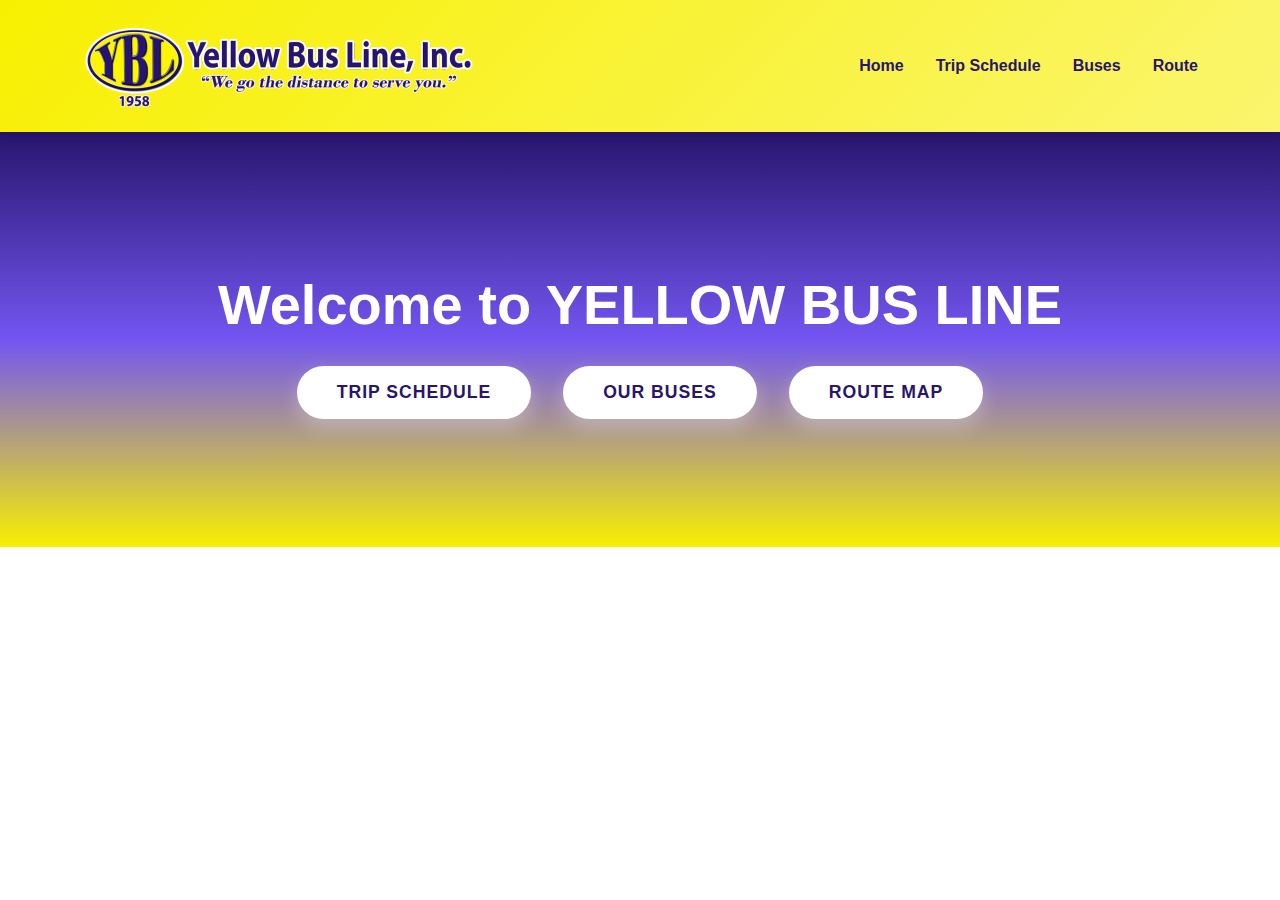
<file: index.html>
<!DOCTYPE html>
<html lang="en">
<head>
  <meta charset="UTF-8">
  <meta name="viewport" content="width=device-width, initial-scale=1.0">
  <title>YELLOW BUS LINE</title>
  <link rel="stylesheet" href="assets/css/style.css">
</head>
<body>
  <!-- Header & Navigation -->
  <header>
    <div class="navbar">
      <div class="logo">
        <img src="assets/img/logo3.png" alt="Yellow Bus Line Logo">
      </div>
      <nav>
        <a href="index.html">Home</a>
        <a href="pages/tripSchedule.html">Trip Schedule</a>
        <a href="#buses">Buses</a>
        <a href="#route">Route</a>
      </nav>
    </div>
  </header>

  <!-- Hero Section -->
  <section class="hero">
    <h1>Welcome to YELLOW BUS LINE</h1>
    <!-- <p>We go the Distance to Serve You</p> -->
    <div class="nav-buttons">
      <button class="nav-btn btn-secondary" id="schedule">TRIP SCHEDULE</button>
      <button class="nav-btn btn-secondary" id="buses">OUR BUSES</button>
      <button class="nav-btn btn-secondary" id="route">ROUTE MAP</button>
    </div>
  </section>

  <script src="assets/js/scheduleBtn.js"></script>
</body>
</html>
</file>
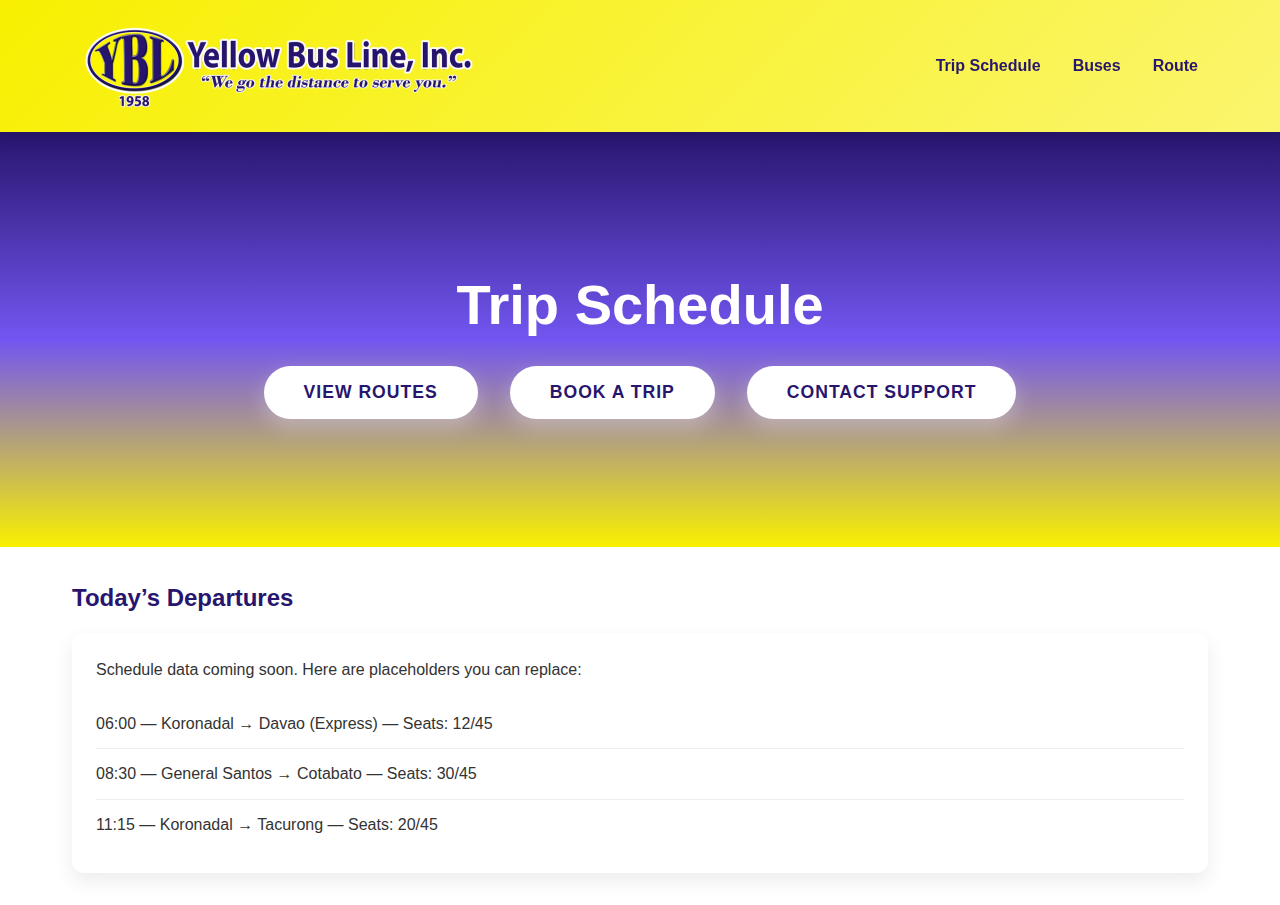
<file: pages/tripSchedule.html>
<!DOCTYPE html>
<html lang="en">
<head>
  <meta charset="UTF-8">
  <meta name="viewport" content="width=device-width, initial-scale=1.0">
  <title>Trip Schedule — YELLOW BUS LINE</title>
  <link rel="stylesheet" href="../assets/css/style.css">
</head>
<body>
  <!-- Header & Navigation -->
  <header>
    <div class="navbar">
      <div class="logo">
        <img src="../assets/img/logo3.png" alt="Yellow Bus Line Logo">
      </div>
      <nav>
        <a href="../index.html#schedule">Trip Schedule</a>
        <a href="../index.html#buses">Buses</a>
        <a href="../index.html#route">Route</a>
      </nav>
    </div>
  </header>

  <!-- Hero Section with same background -->
  <section class="hero">
    <h1>Trip Schedule</h1>
    <div class="nav-buttons">
      <button class="nav-btn btn-secondary">View Routes</button>
      <button class="nav-btn btn-secondary">Book a Trip</button>
      <button class="nav-btn btn-secondary">Contact Support</button>
    </div>
  </section>

  <!-- Schedule Content Placeholder -->
  <section style="max-width: 1200px; margin: 2rem auto; padding: 0 2rem;">
    <h2 style="color:#28156E; margin-bottom: 1rem;">Today’s Departures</h2>
    <div style="background:#fff; border-radius: 12px; box-shadow: 0 8px 20px rgba(0,0,0,0.08); padding: 1.5rem;">
      <p style="color:#333; margin-bottom: 1rem;">Schedule data coming soon. Here are placeholders you can replace:</p>
      <ul style="list-style: none; padding-left: 0;">
        <li style="padding: .75rem 0; border-bottom: 1px solid #eee;">
          06:00 — Koronadal → Davao (Express) — Seats: 12/45
        </li>
        <li style="padding: .75rem 0; border-bottom: 1px solid #eee;">
          08:30 — General Santos → Cotabato — Seats: 30/45
        </li>
        <li style="padding: .75rem 0;">
          11:15 — Koronadal → Tacurong — Seats: 20/45
        </li>
      </ul>
    </div>
  </section>
</body>
</html>
</file>
<file: assets/css/style.css>
* {
    margin: 0;
    padding: 0;
    box-sizing: border-box;
}

body {
    font-family: 'Myriad Pro', 'Segoe UI', Tahoma, Geneva, Verdana, sans-serif;
    line-height: 1.6;
    color: #333;
}

/* Header & Navigation */
header {
    background: linear-gradient(135deg, #F8F000 0%, #faf56e 100%);
    padding: 1rem 0;
    box-shadow: 0 4px 12px rgba(0, 0, 0, 0.1);
    position: sticky;
    top: 0;
    z-index: 100;
}

.navbar {
    display: flex;
    justify-content: space-between;
    align-items: center;
    max-width: 1200px;
    margin: 0 50px;
    padding: 0 2rem;
}

.logo {
    font-size: 1.8rem;
    font-weight: bold;
    color: #333;
    letter-spacing: 1px;
}

.logo img {
    height: auto;
    width: auto;
    display: block;
}

nav {
    display: flex;
    gap: 2rem;
}

nav a {
    text-decoration: none;
    color: #28156E;
    font-weight: 600;
    font-size: 1rem;
    position: relative;
    transition: color 0.3s ease;
}

nav a::after {
    content: '';
    position: absolute;
    bottom: -5px;
    left: 0;
    width: 0;
    height: 3px;
    background: #333;
    transition: width 0.3s ease;
}

nav a:hover::after {
    width: 100%;
}

/* Hero Section */
.hero {
    /* background: linear-gradient; */
    background: linear-gradient(180deg,
            #28156E 0%,
            #7356F1 50%,
            #F8F000 100%);

    color: white;
    padding: 8rem 2rem;
    text-align: center;
    min-height: auto;
    display: flex;
    flex-direction: column;
    justify-content: center;
    align-items: center;
    animation: fadeIn 0.8s ease-in;
}

@keyframes fadeIn {
    from {
        opacity: 0;
        transform: translateY(20px);
    }

    to {
        opacity: 1;
        transform: translateY(0);
    }
}

.hero h1 {
    font-size: 3.5rem;
    margin-bottom: 1rem;
    color: #ffffff;
    animation: slideInDown 0.8s ease-out;
}

@keyframes slideInDown {
    from {
        opacity: 0;
        transform: translateY(-30px);
    }

    to {
        opacity: 1;
        transform: translateY(0);
    }
}

.hero p {
    font-size: 1.5rem;
    margin-bottom: 3rem;
    opacity: 0.9;
    animation: slideInUp 0.8s ease-out 0.2s both;
}

@keyframes slideInUp {
    from {
        opacity: 0;
        transform: translateY(30px);
    }

    to {
        opacity: 1;
        transform: translateY(0);
    }
}

/* Navigation Buttons */
.nav-buttons {
    display: flex;
    gap: 2rem;
    justify-content: center;
    flex-wrap: wrap;
    animation: slideInUp 0.8s ease-out 0.4s both;
}

.nav-btn {
    padding: 1rem 2.5rem;
    font-size: 1.1rem;
    font-weight: 600;
    border: none;
    border-radius: 50px;
    cursor: pointer;
    transition: all 0.3s ease;
    text-transform: uppercase;
    letter-spacing: 1px;
    position: relative;
    overflow: hidden;
}

.nav-btn::before {
    content: '';
    position: absolute;
    top: 0;
    left: -100%;
    width: 100%;
    height: 100%;
    background: rgba(255, 255, 255, 0.2);
    transition: left 0.3s ease;
    z-index: -1;
}

.nav-btn:hover::before {
    left: 100%;
}


.btn-secondary {
    background: white;
    color: #28156E;
    box-shadow: 0 8px 20px rgba(255, 255, 255, 0.3);
}

.btn-secondary:hover {
    transform: translateY(-4px);
    box-shadow: 0 12px 28px rgba(255, 255, 255, 0.4);
}

/* Responsive Design */
@media (max-width: 768px) {
    .logo img {
        height: 45px;
    }

    .hero h1 {
        font-size: 2rem;
    }

    .hero p {
        font-size: 1rem;
    }

    .nav-buttons {
        flex-direction: column;
        gap: 1rem;
    }

    nav {
        gap: 1rem;
    }

    nav a {
        font-size: 0.9rem;
    }
}
</file>
